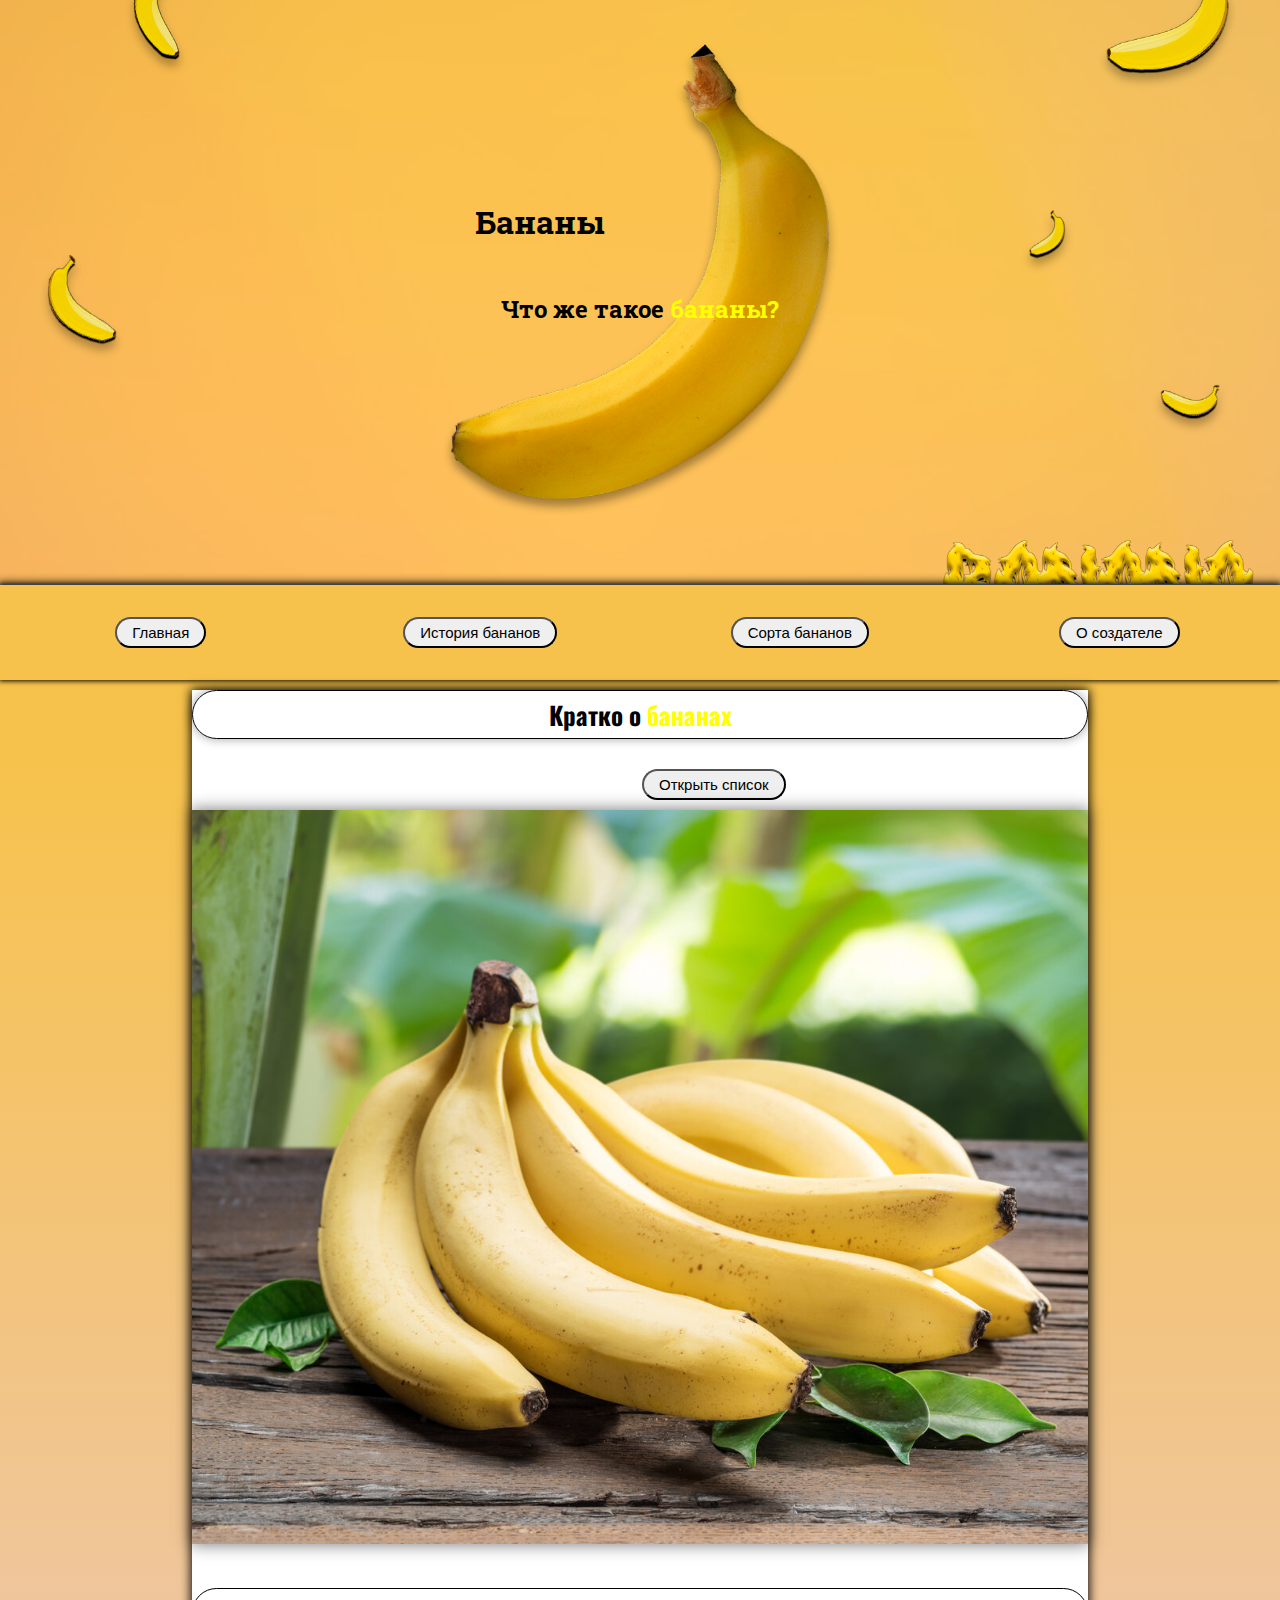
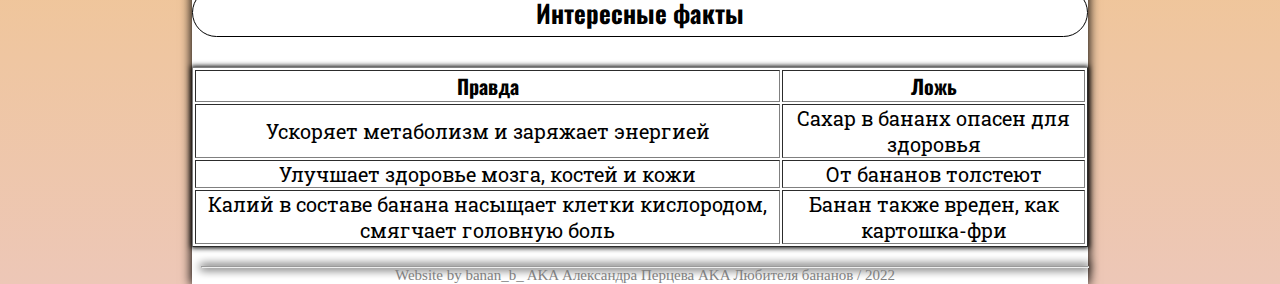
<file: App/index.html>
<!DOCTYPE html>
<html lang="en">
<head>
	<meta charset="UTF-8">
	<meta name="viewport" content="width=device-width, initial-scale=1.0">
	<title>Banana Website</title>
	<link rel="stylesheet" href="CSS/main.css">	
    <link href="https://fonts.googleapis.com/css2?family=Oswald&family=Roboto+Slab:wght@200;700&display=swap" rel="stylesheet">
        <script type="text/javascript" src="scripts/js-script.js"></script>
</head>
<body>
	<div class="Main_Headers">
        <h1>Бананы</h1>
        <h2>Что же такое <font color="yellow">бананы?</font></h2>
    </div>
        <hr/>
    <div>
    	<nav>    	<table class="menu">
    		<tr>
    			<td><a href="index.html"><button>Главная</button></td></a>
    			<td><a href="history.html"><button>История бананов</button></td></a>
    			<td><a href="sorta.html"><button>Сорта бананов</button></td></a>
    			<td><a href="about_me.html"><button onclick="buttonClick()">О создателе</button></td></a>
    		</tr>
    	</table>
        </nav>
    </div>
    <div class="content">
        <h3 class="t3" >Кратко о <font color="yellow">бананах</font></h3>
        <button class="otkrit" onClick="changeDisplay(this)">Открыть список</button>
        <div style = "display: none;" id="1">
	        <ul>
	        <li>С ботанической точки зрения банан является <b>ягодой, многосеменной и толстокожей.</b></li>
	        <li>У культурных форм часто <b>отсутствуют семена,</b> ненужные при вегетативном размножении. </li>
	        <li>Плоды имеют длину <b>6—30 см</b> и <b>диаметр 2—5 см.</b> Соплодия могут состоять из <b>300 плодов</b> и иметь массу до <b>50—60 кг</b></li>
	        <li>Бананы бывают не только <b>желтыми, но и красными,</b> у красных более нежная мякоть.</li>
	</ul>



</div>
	<img src="img/banan1_h3.jpg" alt="">

	<h3>Интересные факты</h3>
<table class="table-test" border="1">
		<thead>
			<tr>
			    <th>Правда</th>
			    <th>Ложь</th>
		    </tr>
		</thead>
		<tbody>
			<tr>
                <td>Ускоряет метаболизм и заряжает энергией</td>
                <td>Сахар в бананх опасен для здоровья</td>

            </tr>
            <tr>
                <td>Улучшает здоровье мозга, костей и кожи</td>
                <td>От бананов толстеют</td>
            </tr>
            <tr>
            	<td>Калий в составе банана насыщает клетки кислородом, смягчает головную боль</td>
            	<td>Банан также вреден, как картошка-фри</td>
            </tr>
		</tbody>
</table>

<div class="footer">
	<hr/>
		<footer>Website by banan_b_ AKA Александра Перцева AKA Любителя бананов / 2022</footer>
</div>
</body>
</html>
</file>
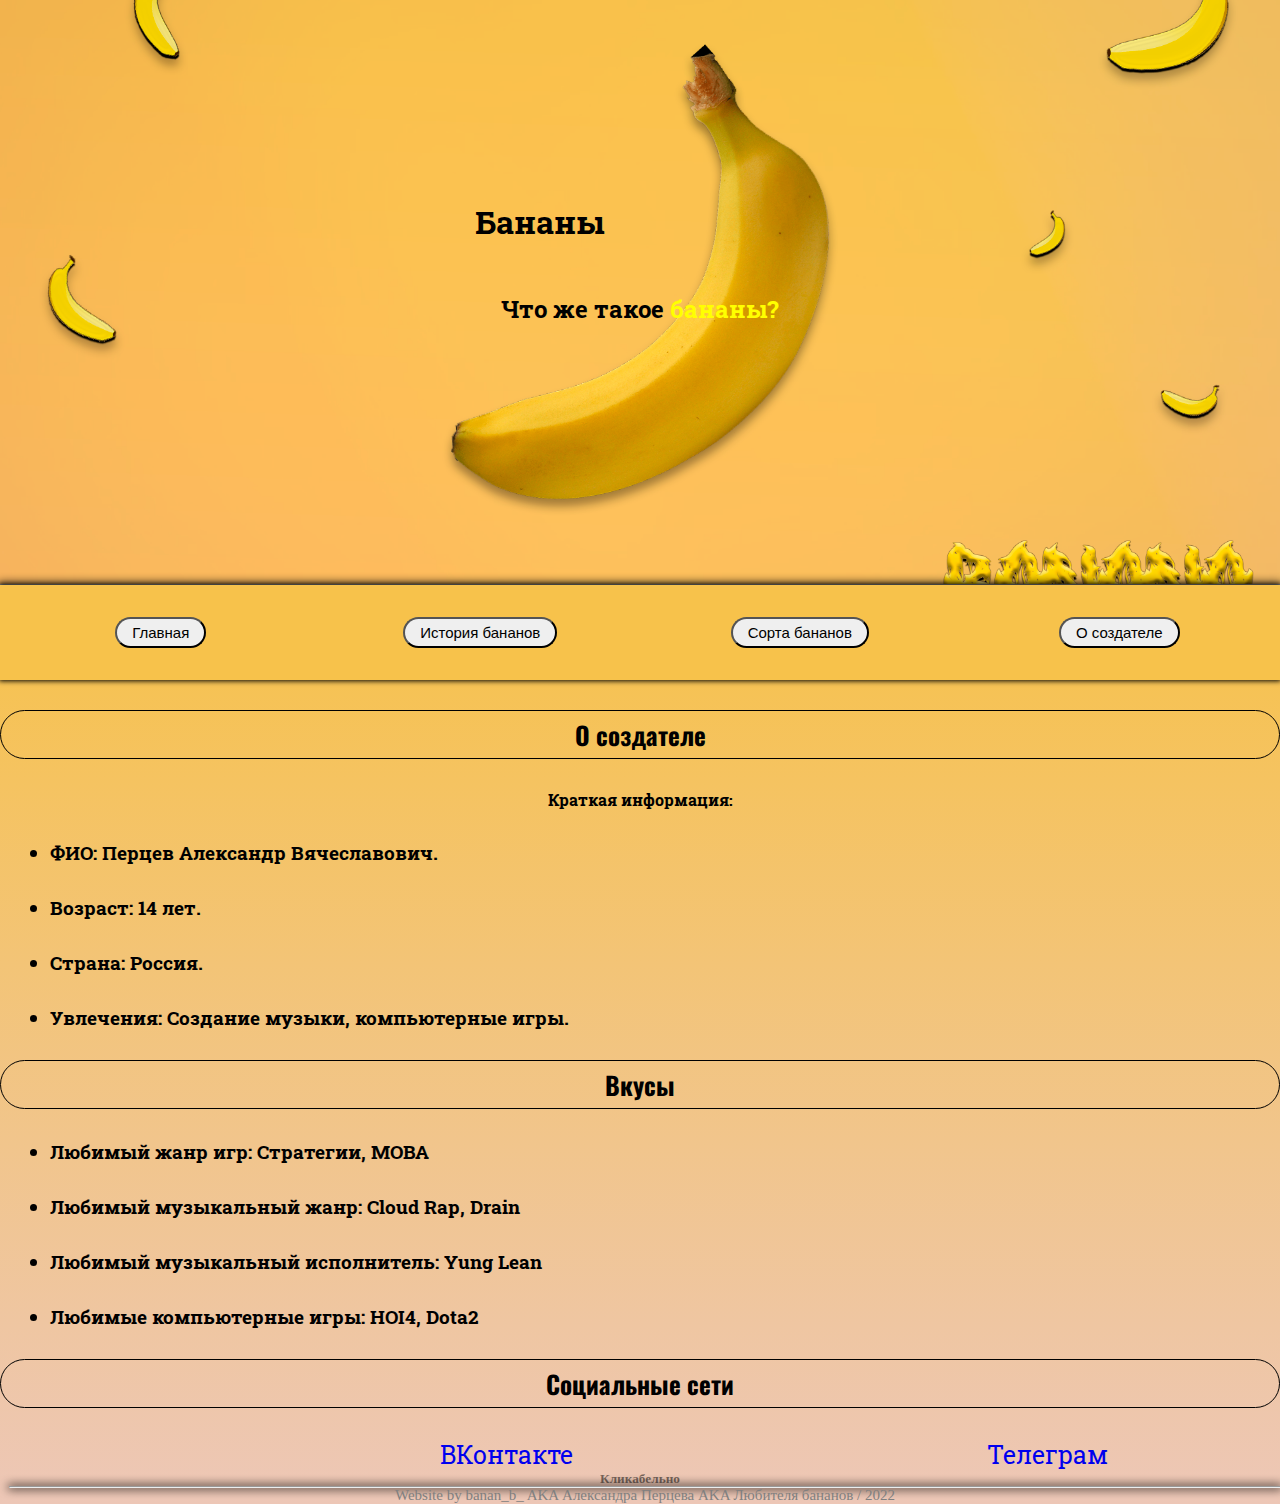
<file: App/about_me.html>
<!DOCTYPE html>
<html lang="en">
<head>
	<meta charset="UTF-8">
	<meta name="viewport" content="width=device-width, initial-scale=1.0">
	<title>Banana Website</title>
	<link rel="stylesheet" href="CSS/main.css">	
    <link href="https://fonts.googleapis.com/css2?family=Oswald&family=Roboto+Slab:wght@200;700&display=swap" rel="stylesheet">
        <script type="text/javascript" src="scripts/js-script.js"></script>
</head>
<body>
	<div class="Main_Headers">
        <h1>Бананы</h1>
        <h2>Что же такое <font color="yellow">бананы?</font></h2>
    </div>
        <hr/>
    <div>
    	<nav>    	<table class="menu">
    		<tr>
    			<td><a href="index.html"><button>Главная</button></td></a>
    			<td><a href="history.html"><button>История бананов</button></td></a>
    			<td><a href="sorta.html"><button>Сорта бананов</button></td></a>
    			<td><a href="about_me.html"><button onclick="buttonClick()">О создателе</button></td></a>
    		</tr>
    	</table>
        </nav>
    </div>
<h3>О создателе</h3>

<h4>Краткая информация:</h4>

<ul class="ul">
	<li>ФИО: Перцев Александр Вячеславович.</li>
	<li>Возраст: 14 лет.</li>
	<li>Страна: Россия.</li>
	<li>Увлечения: Создание музыки, компьютерные игры.</li>
</ul>

<h3>Вкусы</h3>

<ul class="ul">
	<li>Любимый жанр игр: Стратегии, MOBA</li>
	<li>Любимый музыкальный жанр: Cloud Rap, Drain</li>
	<li>Любимый музыкальный исполнитель: Yung Lean</li>
	<li>Любимые компьютерные игры: HOI4, Dota2</li>
</ul>

<h3>Социальные сети</h3>
 <ul>
<a class="a" href="https://vk.com/banankaroche" class="global">ВКонтакте</a>
<a class="a" href="https://t.me/bananbbb">Телеграм</a>
</ul>
<h5>Кликабельно</h5>
<div class="footer">
<hr/>
<footer>Website by banan_b_ AKA Александра Перцева AKA Любителя бананов / 2022</footer>
</div>
</body>
</html>
</file>
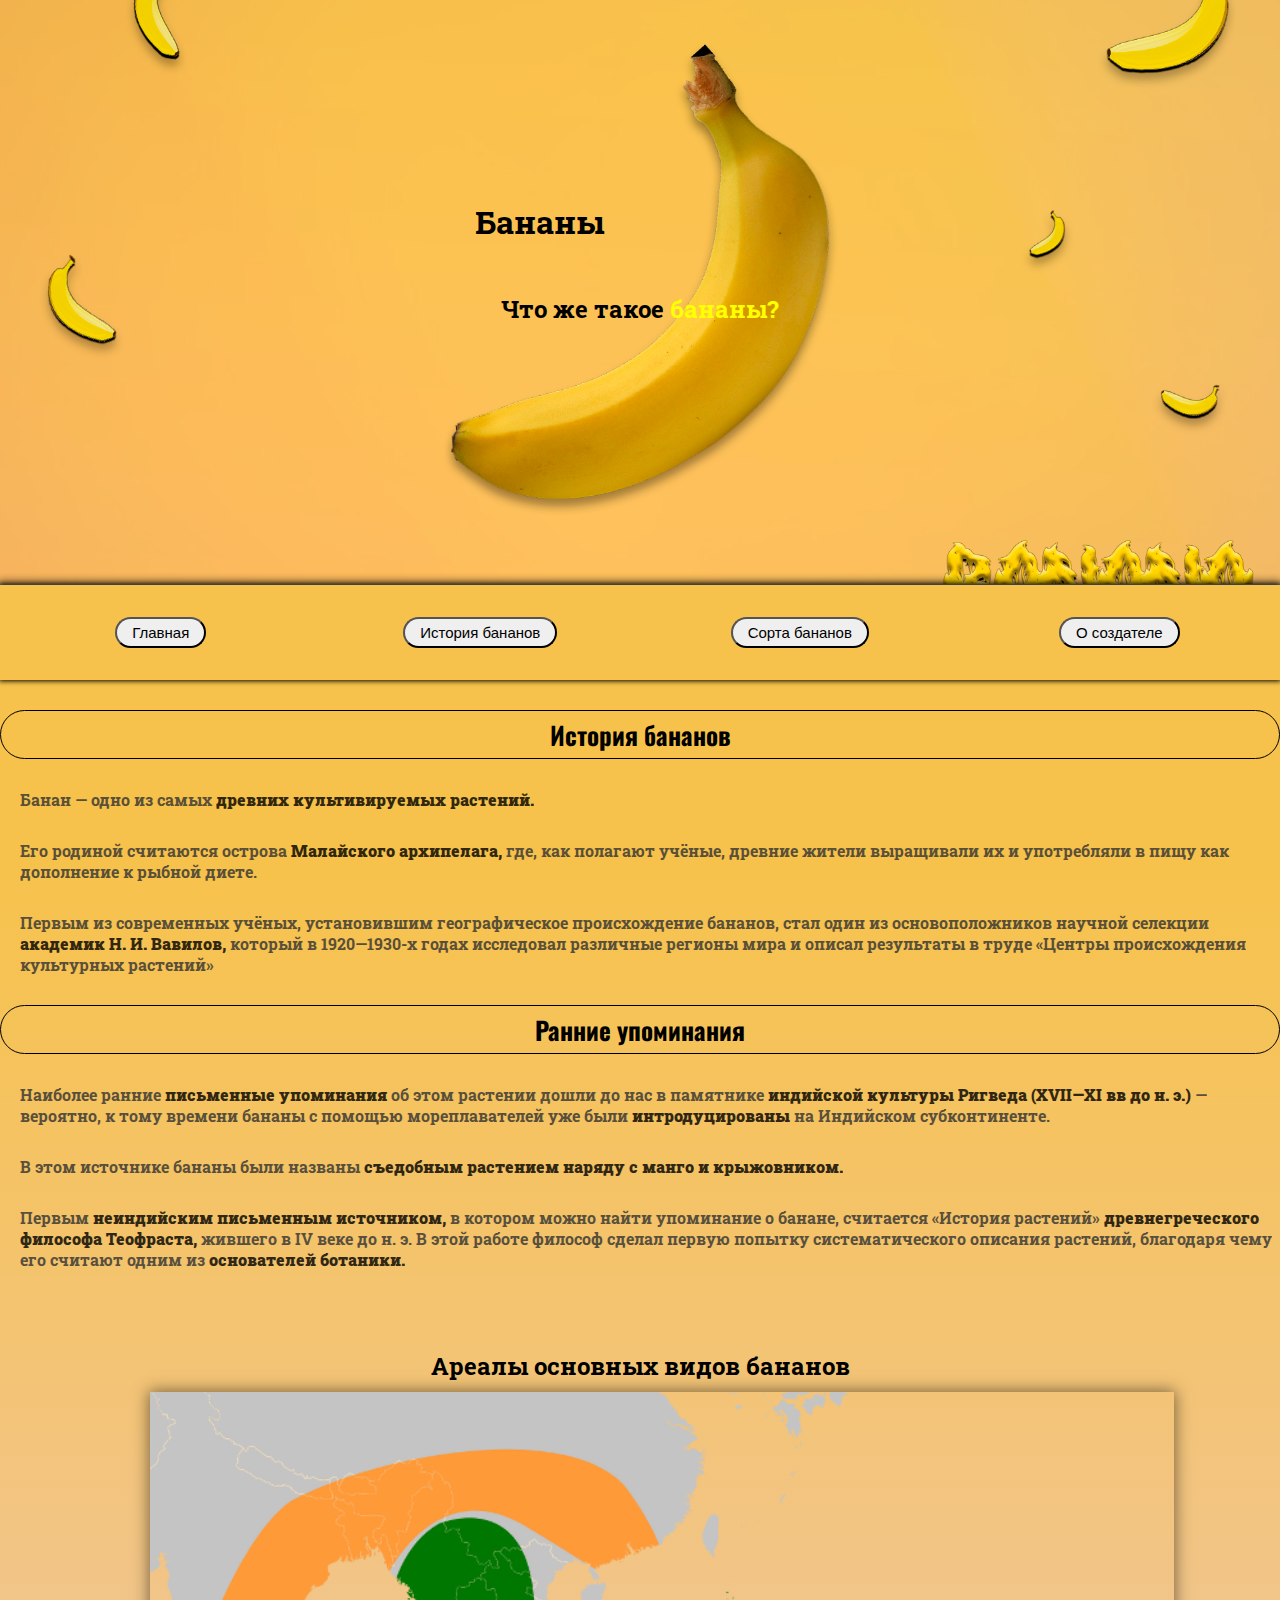
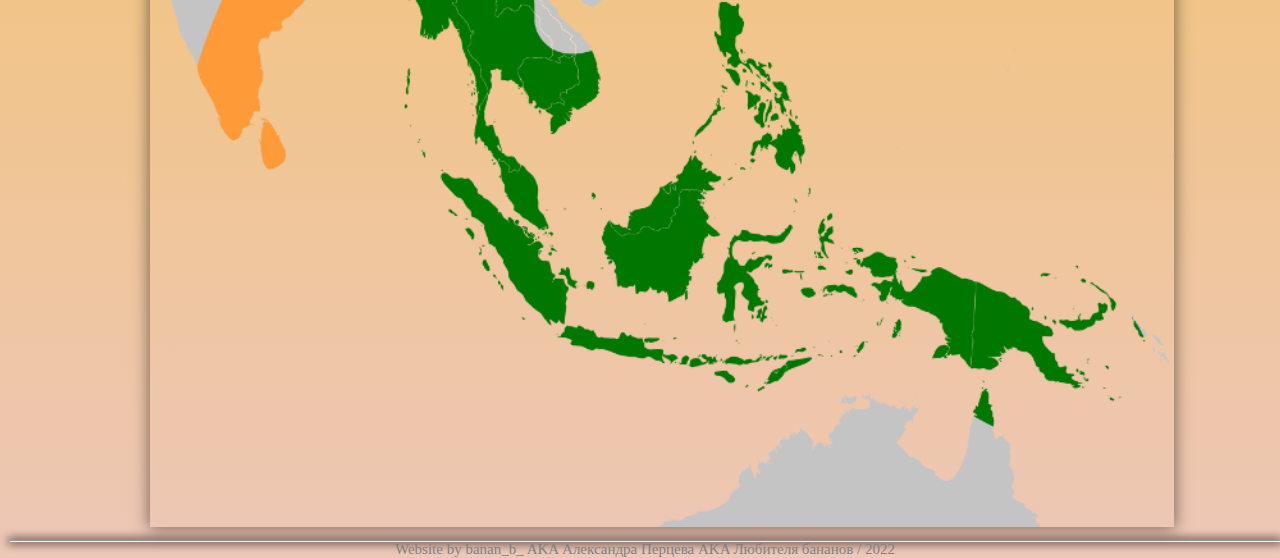
<file: App/history.html>
<!DOCTYPE html>
<html lang="en">
<head>
	<meta charset="UTF-8">
	<meta name="viewport" content="width=device-width, initial-scale=1.0">
	<title>Banana Website</title>
	<link rel="stylesheet" href="CSS/main.css">	
    <link href="https://fonts.googleapis.com/css2?family=Oswald&family=Roboto+Slab:wght@200;700&display=swap" rel="stylesheet">
        <script type="text/javascript" src="scripts/js-script.js"></script>
</head>
<body>
	<div class="Main_Headers">
        <h1>Бананы</h1>
        <h2>Что же такое <font color="yellow">бананы?</font></h2>
    </div>
        <hr/>
    <div>
    	<nav>    	<table class="menu">
    		<tr>
    			<td><a href="index.html"><button>Главная</button></td></a>
    			<td><a href="history.html"><button>История бананов</button></td></a>
    			<td><a href="sorta.html"><button>Сорта бананов</button></td></a>
    			<td><a href="about_me.html"><button onclick="buttonClick()">О создателе</button></td></a>
    		</tr>
    	</table>
        </nav>
    </div>
    </div>
    <div>
	    <h3>История бананов</h3>
	        <p class="t2">Банан — одно из самых <b>древних культивируемых растений.</b> </p>
	        <p class="t2">Его родиной считаются острова <b>Малайского архипелага,</b> где, как полагают учёные, древние жители выращивали их и  употребляли в пищу как дополнение к рыбной диете.</p>
	        <p class="t2">Первым из современных учёных, установившим географическое происхождение бананов, стал один из основоположников научной селекции <b>академик Н. И. Вавилов,</b> который в 1920—1930-х годах исследовал различные регионы мира и описал результаты в труде «Центры происхождения культурных растений»</p>
    </div>

    <div>
   <h3>Ранние упоминания</h3>
   			<p class="t2">Наиболее ранние <b>письменные упоминания</b> об этом растении дошли до нас в памятнике <b>индийской культуры Ригведа (XVII—XI вв до н. э.)</b> — вероятно, к тому времени бананы с помощью мореплавателей уже были <b>интродуцированы</b> на Индийском субконтиненте.</p>

   			<p class="t2">В этом источнике бананы были названы <b>съедобным растением наряду с манго и крыжовником.</b></p>

   			<p class="t2">Первым <b>неиндийским письменным источником,</b> в котором можно найти упоминание о банане, считается «История растений» <b>древнегреческого философа Теофраста,</b> жившего в IV веке до н. э. В этой работе философ сделал первую попытку систематического описания растений, благодаря чему его считают одним из <b>основателей ботаники.</b></p>

    </div>

 <h2>Ареалы основных видов бананов</h2>

 <img class="areal" src="img/areali-banana.png" alt="">

<div class="footer">
	<hr/>
		<footer>Website by banan_b_ AKA Александра Перцева AKA Любителя бананов / 2022</footer>
</div>
</body>
</html>
</file>
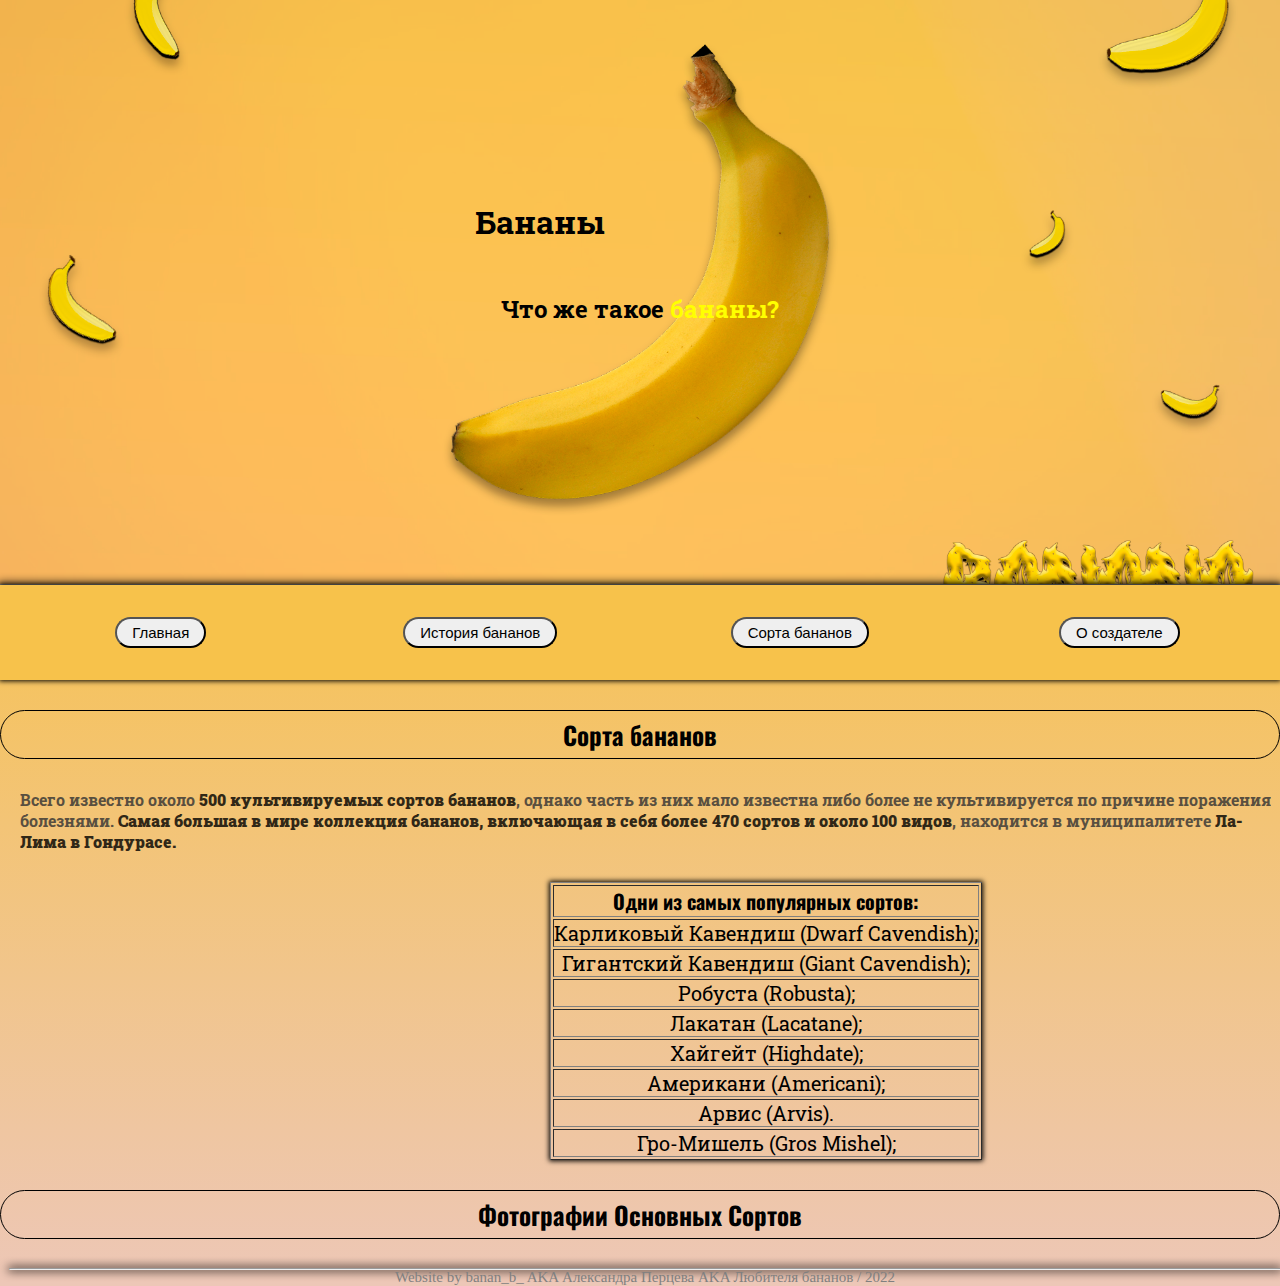
<file: App/sorta.html>
<!DOCTYPE html>
<html lang="en">
<head>
	<meta charset="UTF-8">
	<meta name="viewport" content="width=device-width, initial-scale=1.0">
	<title>Banana Website</title>
	<link rel="stylesheet" href="CSS/main.css">	
    <link href="https://fonts.googleapis.com/css2?family=Oswald&family=Roboto+Slab:wght@200;700&display=swap" rel="stylesheet">
        <script type="text/javascript" src="scripts/js-script.js"></script>
</head>
<body>
	<div class="Main_Headers">
        <h1>Бананы</h1>
        <h2>Что же такое <font color="yellow">бананы?</font></h2>
    </div>
        <hr/>
    <div>
    	<nav>    	<table class="menu">
    		<tr>
    			<td><a href="index.html"><button>Главная</button></td></a>
    			<td><a href="history.html"><button>История бананов</button></td></a>
    			<td><a href="sorta.html"><button>Сорта бананов</button></td></a>
    			<td><a href="about_me.html"><button onclick="buttonClick()">О создателе</button></td></a>
    		</tr>
    	</table>
        </nav>
    </div>
<div>
	<h3>Сорта бананов</h3>
	<p class="t2"> Всего известно около <b>500 культивируемых сортов бананов</b>, однако часть из них мало известна либо более не культивируется по причине поражения болезнями. <b>Самая большая в мире коллекция бананов, включающая в себя более 470 сортов и около 100 видов</b>, находится в муниципалитете <b>Ла-Лима в Гондурасе.</b></p>
</div>

	<table class="test-table" border="1">
		<thead>
			<tr>
					<th>Одни из самых популярных сортов:</th>
		    </tr>
		</thead>
		<tbody>
			<tr>
<td>Карликовый Кавендиш (Dwarf Cavendish);</td>
 </tr>
 <tr>
<td>Гигантский Кавендиш (Giant Cavendish);</td>
</tr>
<tr>
<td>Робуста (Robusta);</td>
</tr>
<tr>
<td>Лакатан (Lacatane);</td>
</tr>
<tr>
<td>Хайгейт (Highdate);</td>
</tr>
<tr>
<td>Американи (Americani);</td>
</tr>
<tr>
<td>Арвис (Arvis).</td>
</tr>
<tr>
<td>Гро-Мишель (Gros Mishel);</td>
</tr>
</tbody>
</table>
</div>

<div>
<h3 button class="otkrit1" onClick="changeDisplay(this)">Фотографии Основных Сортов</button>
<div style = "display: none;" id="1">
<img class="kart" src="img/KarlKavend.jpg" alt="">
<h4>Карликовый Кавенд</h4>

<img class="kart" src="img/gigkavend.jpeg">
<h4>Гигантский Кавенд</h4>
</hr>

<img class="kart" src="img/robustsa.jpg" alt="">
<h4>Робустса</h4>

</div>

</div>
<div class="footer">
<hr/>
<footer>Website by banan_b_ AKA Александра Перцева AKA Любителя бананов / 2022</footer>
</div>
</body>
</html>
</file>
<file: App/CSS/main.css>
*{
	margin: 0;
	padding: 0;
	box-sizing: border-box;

}		
h1{
	color: black;
	text-align: center;
	padding: 200px 200px 0px 0px;
	font-family: 'Roboto Slab', serif;
	}
h2{
	color: black;
	text-align: center;
	padding: 50px 200px 0px 200px;
	font-family: 'Roboto Slab', serif;
	padding-left: ;
	}
	.footer{
	text-align: center;
	color: gray;
	font-size: 15px;
	padding-left: 10px;
	}
h3{
	text-align: center;
	border: 1px solid;
	border-radius: 100px;
	padding: 5px;
	margin: 30px 0px;
	font-family: 'Oswald', sans-serif;
	font-weight: bold;
	font-size: 25px;
	}
.Main_Headers{
	background-color: #FDBDBA;
	background-image: url(../img/main.png);
	height: 585px;
    background-position: center;
	background-size: cover;
	}
.t1{
	background-color: skyblue;
	color: black;
	}
h4{
	text-align: center;
	font-family: 'Roboto Slab', serif;
	}
li{
    margin-top: 15px;
    margin: 30px 0px;
}
img{
    box-shadow: 0 0 15px 1px rgba(0, 0, 0, 0.5);
    width: 100%;
    height: auto;
    opacity: 1;
    transition: .5s;
    margin-top: 10px;
    margin-bottom: 10px;
    }

img:hover{
    opacity: 0.7;
    }

.content{
	width: 70%;
    margin: auto;
    background-color: white;
    box-shadow: 0px 0px 10px 1px rgba(0, 0, 0, 1.0);

}

html{
	background-color: #EDC7B7;
	background:  -webkit-linear-gradient(top, #f7c24b 40%, #EDC7B7);
}

.menu{
	width: 100%;
	padding: 30px 0px;
    background-color: #f7c24b;
    margin-bottom: 10px;
}

.menu td{
	text-align: center;
    max-width: 50px;
}
button{
	font-size: 15px;
	padding: 5px 15px;
    border-radius: 100px;
}

.menu button:hover{
	transform: scale(1.15);
	transition: 0.5s;
	box-shadow: 0 10px 10px 1px rgba(0, 0, 0, 1.0);
}

.menu button:active{
	background-color: #AC3B61;
}

p{
	margin: 30px 0px;
	font-family: 'Roboto Slab', serif;
}
ul{
	font-family: 'Roboto Slab', serif;
	padding-left: 30px;
}

hr{
	background-color: black;
	margin: -1px;
	box-shadow: 0 0 10px 1px rgba(0, 0, 0, 1.0);
}
table tbody tr{
		font-family: 'Roboto Slab', serif;
}
table thead tr{
	    font-family: 'Oswald', sans-serif;

}
table{
	text-align: center;
	margin-left: 0px;
	margin-bottom: 20px;
	box-shadow: 0 0 5px 1px rgba(0, 0, 0, 1.0);
	font-size: 20px;
}

.test-table{
	margin-left: 550px;
}

.t2{
	margin-left: 20px;
	font-weight: bold;
	color: rgba(51, 51, 51, 1.0);
	opacity: 0.8;
}

.t2:hover{
	text-decoration: underline;
}
.t2:active{
	font-weight: bold;
}
.t3{
	margin-top: 0;
	box-shadow: 0px 0px 10px 1px rgba(0, 0, 0, 0.3);
	opacity: 1;
}
.t3:hover{
	opacity: 0.7;

}
.t3:active{
    box-shadow: none;	
}

.otkrit{
	margin-left: 450px;
}

.otkrit:hover{
	transform: scale(1.1);
	transition: 0.4s;
	box-shadow: 0 0px 10px 1px rgba(0, 0, 0, 1.0);
}

.otrkit:active{
	box-shadow: none;
}

.areal{
	width: 80%;
	margin-left: 150px;
}

.a{
  text-decoration: none;
  margin-left: 400px;
  font-size: 25px;
  padding-left: 10px;
}

h5{
	text-align: center;
	opacity: 0.5;
}
.ul{
	margin-left: 20px;
	font-size: 120%;
	font-weight: bold;
}
b{
	color: black ;
}

button:hover{
	transform: scale(1.15);
	transition: 0.5s;
	box-shadow: 0 10px 10px 1px rgba(0, 0, 0, 1.0);
}

button:active{
	background-color: #AC3B61;
}
.kart{
	width: 40%;
	margin-left: 0px;
}
.otkrit1{
	margin-right: 0px;
}
.otkrit1:hover{
	transform: scale(1.01);
	transition: 0.4s;
	box-shadow: 0 0px 10px 1px rgba(0, 0, 0, 1.0);
}

.otrkit1:active{
	box-shadow: none;
}
</file>
